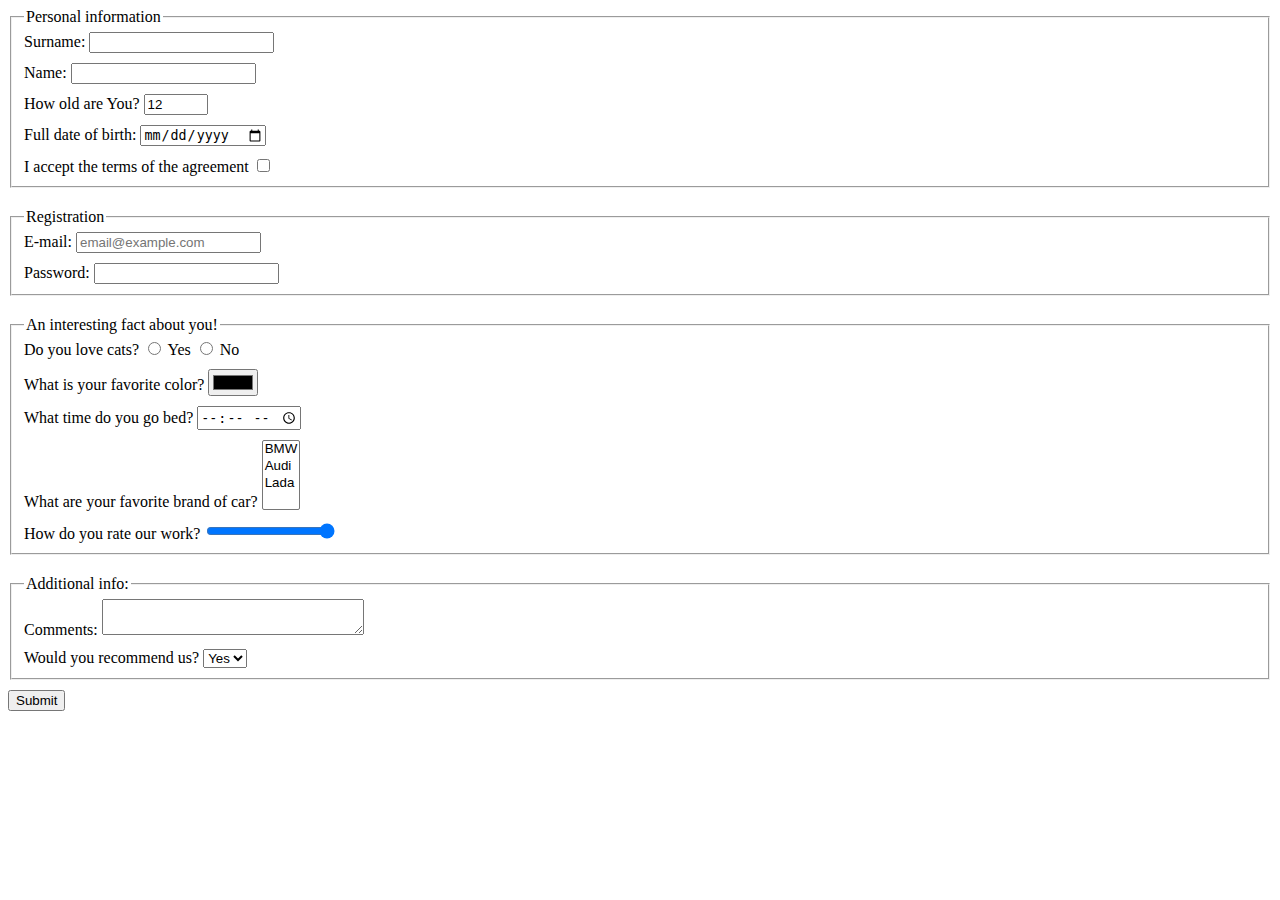
<file: index.html>
<!doctype html><html lang="en"><head><meta charset="UTF-8"><meta name="viewport" content="width=device-width, user-scalable=no, initial-scale=1.0, maximum-scale=1.0, minimum-scale=1.0"><meta http-equiv="X-UA-Compatible" content="ie=edge"><title>HTML Form</title><link rel="stylesheet" href="style.5d8122fc.css"></head><body> <form action="https://mate-academy-form-lesson.herokuapp.com/create-application" method="post"> <fieldset class="PesonalInformation"> <legend>Personal information</legend> <div> Surname: <input type="text" autocomplete="off" name="surname" required> </div> <div class="inputDiv"> Name: <input type="text" autocomplete="off" name="name"> </div> <div class="inputDiv"> How old are You? <input type="number" name="age" min="1" max="100" value="12"> </div> <div class="inputDiv"> Full date of birth: <input type="date" name="birthdayDate"> </div> <div class="inputDiv"> I accept the terms of the agreement <input type="checkbox" required name="agreement"> </div> </fieldset> <fieldset class="Registration group"> <legend>Registration</legend> <div> E-mail: <input type="email" required placeholder="email@example.com" name="e-mail"> </div> <div class="inputDiv"> Password: <input type="password" required minlength="5" maxlength="32" name="password"> </div> </fieldset> <fieldset class="Facts group"> <legend>An interesting fact about you!</legend> <div> Do you love cats? <label> <input type="radio" name="cat" value="yes"> Yes </label> <label> <input type="radio" name="cat" value="no"> No </label> </div> <div class="inputDiv"> What is your favorite color? <input type="color" name="color"> </div> <div class="inputDiv"> What time do you go bed? <input type="time" name="bedTime"> </div> <div class="inputDiv"> What are your favorite brand of car? <select name="cars" multiple> <option value="BMW"> BMW </option> <option value="Audi"> Audi </option> <option value="Lada"> Lada </option> </select> </div> <div class="inputDiv"> How do you rate our work? <input type="range" name="rate" value="100"> </div> </fieldset> <fieldset class="Additional group"> <legend>Additional info:</legend> <div> Comments: <textarea name="comments" cols="30" rows="2" autocomplete="off"></textarea> </div> <div class="inputDiv"> Would you recommend us? <select name="recomended"> <option value="yes"> Yes </option> <option value="no"> No </option> </select> </div> </fieldset> <button class="formBtn" type="submit">Submit</button> </form> <script type="text/javascript" src="main.e97352c4.js"></script> </body></html>
</file>
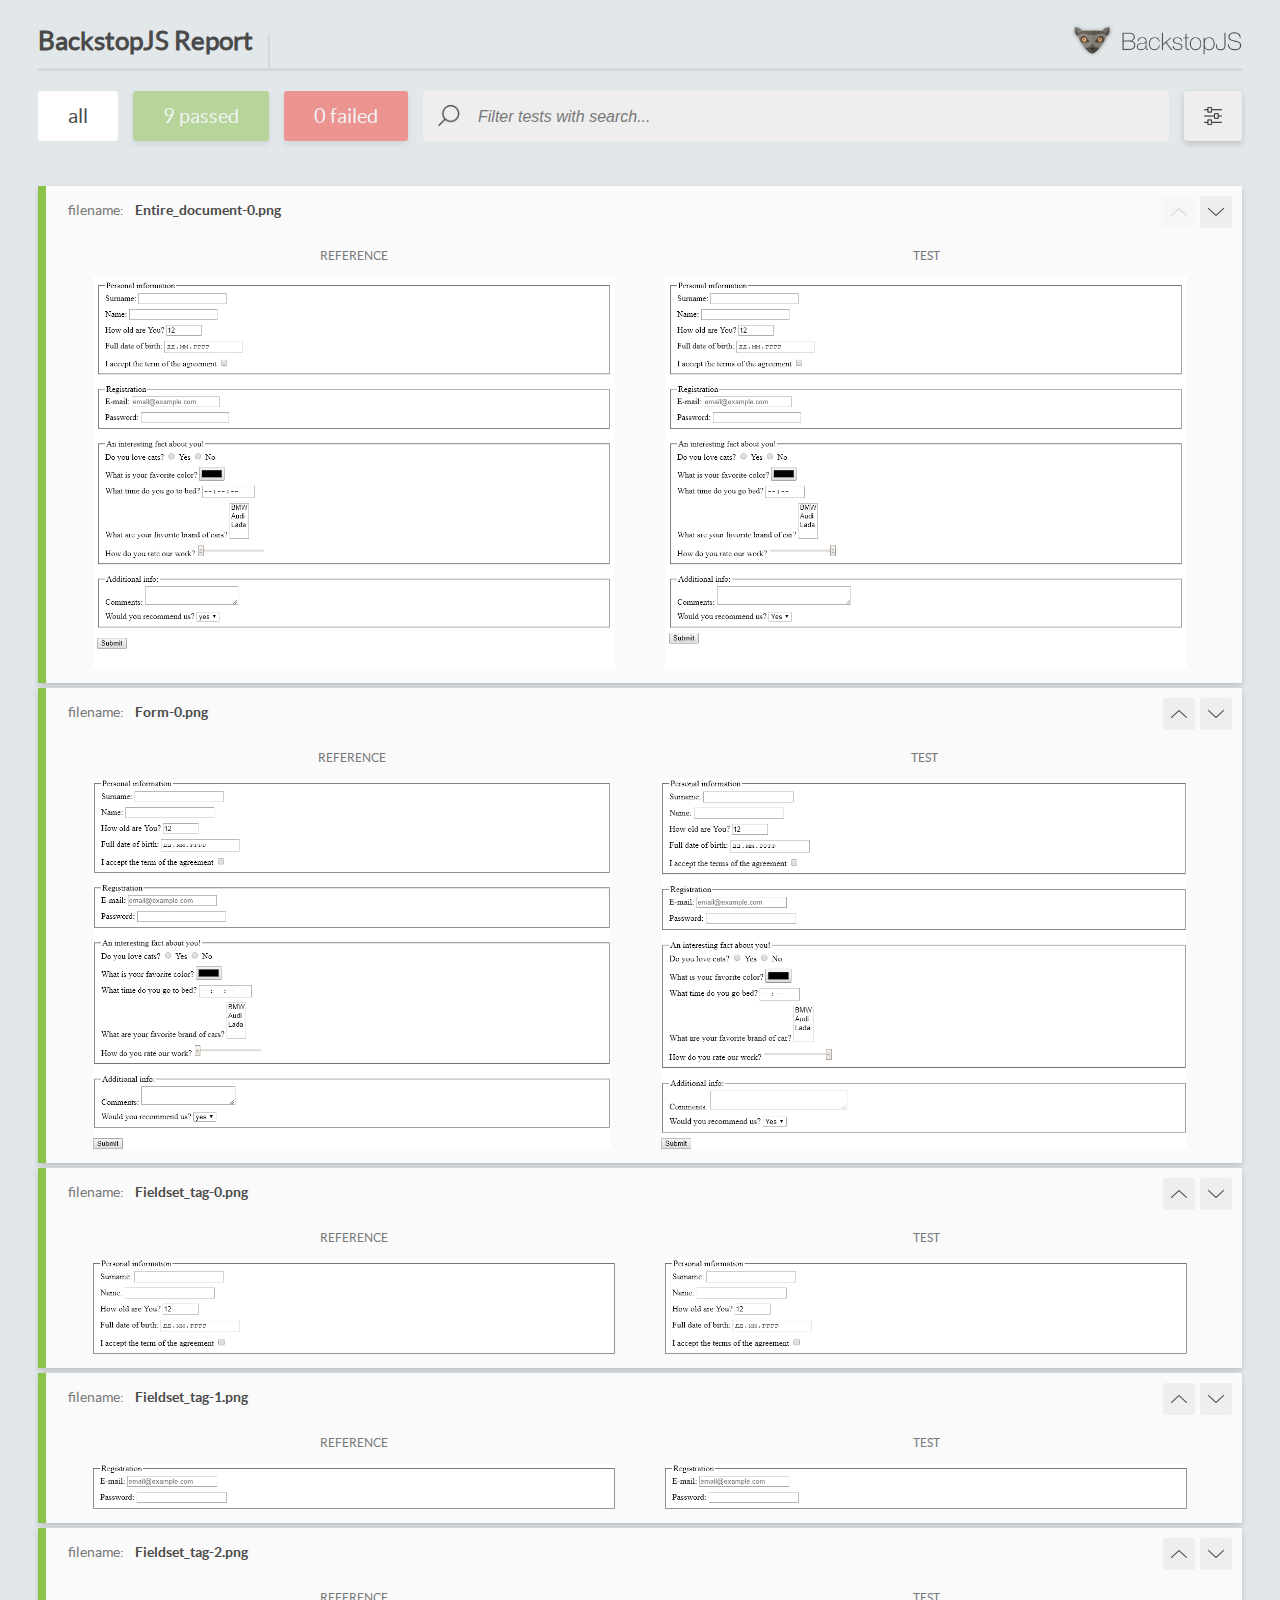
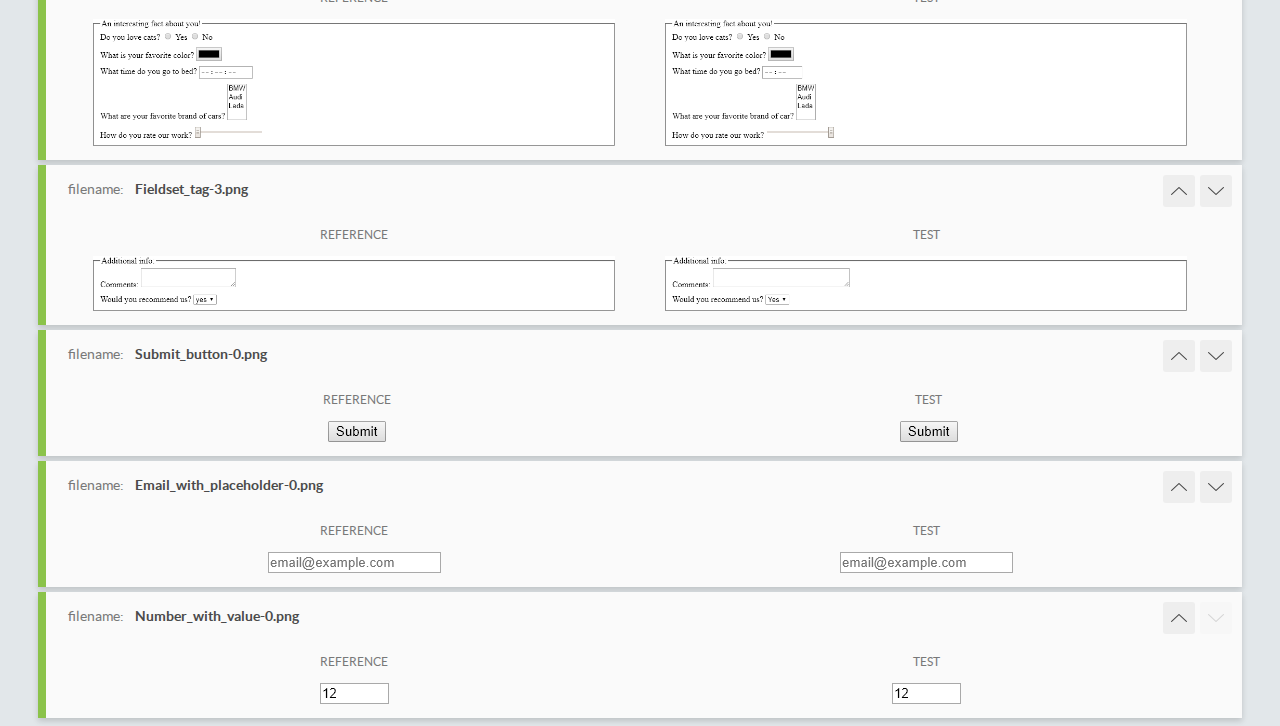
<file: report/html_report/index.html>
<!DOCTYPE html>
<html>
  <head>
    <meta charset="utf-8">
    <title>BackstopJS Report</title>

    <style>
      @font-face {
          font-family: 'latoregular';
          src: url('./assets/fonts/lato-regular-webfont.woff2') format('woff2'),
              url('./assets/fonts/lato-regular-webfont.woff') format('woff');
          font-weight: 400;
          font-style: normal;
      }
      @font-face {
          font-family: 'latobold';
          src: url('./assets/fonts/lato-bold-webfont.woff2') format('woff2'),
              url('./assets/fonts/lato-bold-webfont.woff') format('woff');
          font-weight: 700;
          font-style: normal;
      }

      .ReactModal__Body--open {
          overflow: hidden;
      }
      .ReactModal__Body--open .header {
        display: none;
      }

    </style>
  </head>
  <body style="background-color: #E2E7EA">
    <div id="root">

    </div>
    <script type="text/javascript">
      function report (report) { // eslint-disable-line no-unused-vars
        window.tests = report;
      }
    </script>
    <script type="text/javascript" src="config.js"></script>
    <script type="text/javascript" src="index_bundle.js"></script>
  </body>
</html>
</file>
<file: style.5d8122fc.css>
.inputDiv{padding-top:10px}.formBtn{margin-top:10px}.group{margin-top:20px}
/*# sourceMappingURL=style.5d8122fc.css.map */
</file>
